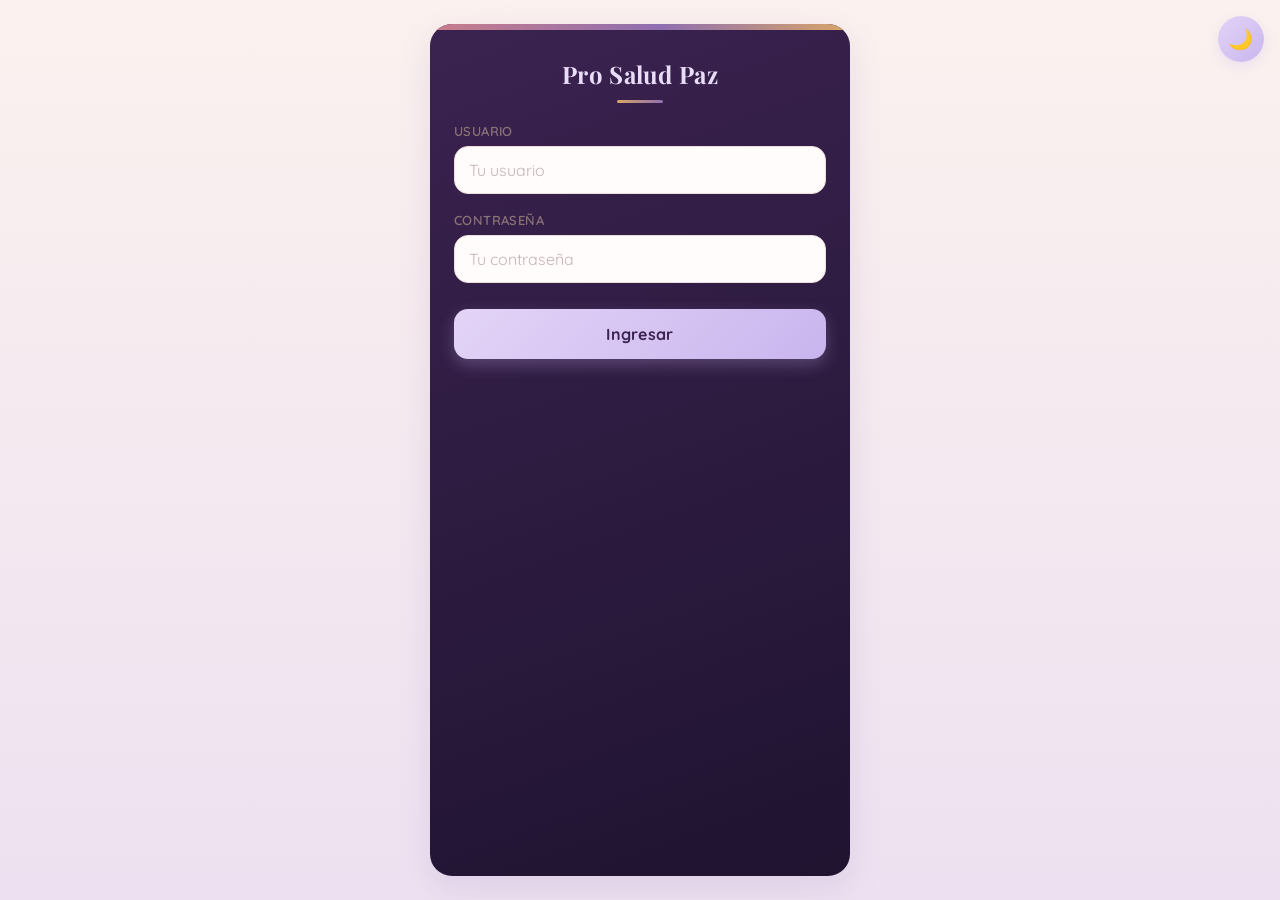
<file: index.html>
<!DOCTYPE html>
<html lang="es">
<head>
    <meta charset="UTF-8">
    <meta name="viewport" content="width=device-width, initial-scale=1.0">
    <title>Ingresar · Pro Salud Paz</title>
    <link rel="stylesheet" href="styles.css">
</head>
<body>

<div class="container">
    <h2>Pro Salud Paz</h2>
    <form id="formLogin">
        <div class="form-group">
            <label>Usuario</label>
            <input type="text" id="usuario" placeholder="Tu usuario" required autocomplete="username">
        </div>
        <div class="form-group">
            <label>Contraseña</label>
            <input type="password" id="password" placeholder="Tu contraseña" required autocomplete="current-password">
        </div>
        <button type="submit">Ingresar</button>
        <p id="mensajeError" style="display:none;"></p>
    </form>
</div>

<script src="config.js"></script>
<script>
document.getElementById('formLogin').addEventListener('submit', function(e) {
    e.preventDefault();

    const usuario = document.getElementById('usuario').value.trim();
    const password = document.getElementById('password').value;
    const btn = e.target.querySelector('button');
    const errorMsg = document.getElementById('mensajeError');

    btn.disabled = true;
    btn.textContent = "Verificando...";
    errorMsg.style.display = "none";

    fetch(GAS_URL, {
        method: 'POST',
        body: JSON.stringify({ action: 'login', usuario, password })
    })
    .then(res => res.json())
    .then(res => {
        if (res.status === "success") {
            localStorage.setItem('sesion', JSON.stringify({
                usuario: usuario,
                rol: res.rol,
                nombre: res.nombre
            }));
            invalidarCacheGeneral(); // nueva sesión: partir con datos frescos
            window.location.href = "menu.html";
        } else {
            errorMsg.textContent = res.message || "Usuario o contraseña incorrectos";
            errorMsg.style.display = "block";
            btn.disabled = false;
            btn.textContent = "Ingresar";
        }
    })
    .catch(err => {
        errorMsg.textContent = "Error de conexión. Verifica tu internet.";
        errorMsg.style.display = "block";
        btn.disabled = false;
        btn.textContent = "Ingresar";
    });
});
</script>
</body>
</html>
</file>
<file: styles.css>
/* =========================================================
   PRO SALUD PAZ — Tema "Pétalo Lavanda"
   Paleta: blush cream / rosa mauve / lavanda pastel / dorado suave
   TODO el CSS del sistema vive aquí. Ningún archivo .html debe
   llevar <style> propio ni estilos "inline" — así se edita una
   sola vez y se refleja en todas las pantallas (más rápido y
   más fácil de mantener).
   ========================================================= */

@import url('https://fonts.googleapis.com/css2?family=Playfair+Display:ital,wght@0,600;0,700;1,600&family=Quicksand:wght@500;600;700&display=swap');

:root {
    --blush-bg: #FBF1EE;
    --rose: #C97C8A;
    --rose-dark: #A85C6C;
    --mauve: #8E5B6D;
    --lavender: #B79FD1;
    --lavender-dark: #8F6FB0;
    --lavender-bg: #F3EEF8;
    --gold: #D9A566;
    --plum-text: #4A3238;
    --plum-soft: #8A7377;
    --card-bg: linear-gradient(160deg, #3B2350 0%, #1F1330 100%);
    --card-text: #D8D3D6;
    --line-soft: #F0DCDD;
    --success: #7FA88A;
    --danger: #C4626B;

    /* Color único y profesional para TODOS los botones del sistema */
    --btn-color-1: #D98CA6;
    --btn-color-2: #A374C7;
    --btn-shadow: rgba(163, 116, 199, 0.30);
}

* { box-sizing: border-box; }

body {
    font-family: 'Quicksand', 'Segoe UI', sans-serif;
    background: linear-gradient(180deg, var(--blush-bg) 0%, #EDE1F1 100%);
    min-height: 100vh;
    margin: 0;
    padding: 24px 15px;
    display: flex;
    justify-content: center;
    color: var(--plum-text);
}

.container {
    width: 100%;
    max-width: 420px;
    background: var(--card-bg);
    color: var(--card-text);
    padding: 28px 24px;
    border-radius: 22px;
    box-shadow: 0 12px 32px rgba(143, 111, 176, 0.16);
    box-sizing: border-box;
    position: relative;
    overflow: hidden;
}

.container::before {
    content: "";
    position: absolute;
    top: 0; left: 0; right: 0;
    height: 6px;
    background: linear-gradient(90deg, var(--rose) 0%, var(--lavender-dark) 55%, var(--gold) 100%);
}

.logo-header {
    display: block;
    width: 110px;       /* Ajusta este número si lo quieres aún más grande */
    height: 110px;      /* Debe ser igual al ancho para mantener el círculo */
    margin: 0 auto 4px auto;
    border-radius: 50%;
    object-fit: contain; /* Asegura que la imagen se adapte bien al círculo */
}
h2 {
    font-family: 'Playfair Display', serif;
    font-weight: 700;
    text-align: center;
    color: var(--mauve);
    margin-top: 6px;
    margin-bottom: 4px;
    font-size: 24px;
    letter-spacing: 0.3px;
}

h2::after {
    content: "";
    display: block;
    width: 46px;
    height: 3px;
    background: linear-gradient(90deg, var(--gold) 0%, var(--lavender-dark) 100%);
    border-radius: 3px;
    margin: 10px auto 20px auto;
}

h3 {
    font-family: 'Playfair Display', serif;
    text-align: left;
    font-size: 17px;
    font-weight: 600;
    border-left: 4px solid var(--rose);
    padding-left: 10px;
    color: var(--mauve);
    margin-top: 0;
    margin-bottom: 16px;
}

.form-group {
    margin-bottom: 18px;
}

label {
    display: block;
    margin-bottom: 7px;
    font-weight: 600;
    color: var(--plum-soft);
    font-size: 13px;
    text-transform: uppercase;
    letter-spacing: 0.4px;
}

input, select, textarea {
    width: 100%;
    padding: 13px 14px;
    border: 1.5px solid var(--line-soft);
    border-radius: 14px;
    font-size: 16px;
    font-family: 'Quicksand', sans-serif;
    box-sizing: border-box;
    background-color: #FFFCFB;
    color: var(--plum-text);
    transition: border-color 0.2s, box-shadow 0.2s;
}

textarea { resize: none; }

input::placeholder { color: #C7B3B6; }

input:focus, select:focus, textarea:focus {
    border-color: var(--lavender-dark);
    outline: none;
    background-color: #fff;
    box-shadow: 0 0 0 4px rgba(143, 111, 176, 0.14);
}

button {
    width: 100%;
    padding: 15px;
    background: linear-gradient(135deg, var(--btn-color-1) 0%, var(--btn-color-2) 100%);
    color: white;
    border: none;
    border-radius: 14px;
    font-size: 16px;
    font-weight: 700;
    font-family: 'Quicksand', sans-serif;
    letter-spacing: 0.3px;
    cursor: pointer;
    transition: transform 0.15s, box-shadow 0.15s, opacity 0.15s;
    margin-top: 8px;
    box-shadow: 0 6px 16px var(--btn-shadow);
}

button:hover {
    transform: translateY(-1px);
    box-shadow: 0 8px 20px var(--btn-shadow);
}

button:active { transform: translateY(0); }

button:disabled {
    background: #E3C7CB;
    box-shadow: none;
    cursor: not-allowed;
    transform: none;
}

button.btn-green {
    background: linear-gradient(135deg, var(--btn-color-1) 0%, var(--btn-color-2) 100%);
    box-shadow: 0 6px 16px var(--btn-shadow);
}

button.btn-full { width: 100%; margin-bottom: 10px; }

button.btn-inline { padding: 10px; font-size: 14px; margin-top: 5px; }
button.btn-mauve { background: linear-gradient(135deg, var(--btn-color-1) 0%, var(--btn-color-2) 100%); }

.footer-link {
    display: block;
    text-align: center;
    margin-top: 16px;
    color: var(--rose-dark);
    text-decoration: none;
    font-size: 14px;
    font-weight: 600;
}

.footer-link:hover { text-decoration: underline; }

.grid-totales {
    display: flex;
    gap: 10px;
    text-align: center;
    margin-bottom: 8px;
}

.box {
    flex: 1;
    padding: 14px 6px;
    background: linear-gradient(160deg, #FBEEEF 0%, #F1E6F1 100%);
    border-radius: 14px;
    font-weight: 700;
    font-size: 12px;
    color: var(--plum-soft);
    text-transform: uppercase;
    letter-spacing: 0.3px;
}

.box span {
    display: block;
    font-family: 'Quicksand', 'Segoe UI', sans-serif;
    font-variant-numeric: tabular-nums;
    font-size: 18px;
    color: var(--mauve);
    margin-top: 6px;
    font-weight: 700;
}

.box-success { background: #EAF2EC; }
.box-danger  { background: #FFF3F4; }
.box-lavender { background: #F0EAF7; }
.box-gold-soft { background: #FFFBF0; border: 1.5px solid var(--line-soft); }
.box-green-soft { background: #F0FAF2; border: 1.5px solid var(--line-soft); }
.box span.txt-success { color: var(--success); }
.box span.txt-danger { color: var(--danger); }
.box span.txt-lavender { color: var(--lavender-dark); }
.box span.txt-gold { color: var(--gold); }

table {
    width: 100%;
    border-collapse: collapse;
    margin-top: 8px;
    font-size: 14px;
    margin-bottom: 6px;
}

th, td {
    padding: 11px 8px;
    border-bottom: 1px solid var(--line-soft);
    text-align: left;
}

th {
    background: #FCF3F2;
    color: var(--plum-soft);
    font-weight: 700;
    font-size: 12px;
    text-transform: uppercase;
    letter-spacing: 0.3px;
}

.card { margin-bottom: 22px; padding-bottom: 4px; }

.card-soft {
    background: #FFF9F8;
    padding: 14px;
    border-radius: 14px;
    border: 1.5px solid var(--line-soft);
    margin-bottom: 15px;
}

.card-gold-dash {
    background: #FDF9F2;
    border: 1px dashed var(--gold);
    padding: 15px;
    margin-bottom: 15px;
    text-align: left;
    font-size: 14px;
    text-transform: none;
}
.card-gold-dash.small { padding: 12px; font-size: 13px; }

.card-gold-solid {
    background: #FDF9F2;
    border: 1.5px solid var(--gold);
    padding: 14px;
    margin-bottom: 15px;
}

.row-between { display: flex; justify-content: space-between; margin-bottom: 8px; }
.row-between.muted { color: var(--plum-soft); }
.row-between.gold { color: var(--gold); font-weight: bold; }
.row-between.total { color: var(--success); font-size: 16px; }

.divider-dashed { border: 0; border-top: 1px dashed var(--line-soft); margin: 8px 0; }

.text-center-muted { text-align: center; font-size: 13px; color: var(--plum-soft); }

.mini-info {
    font-size: 13px;
    color: var(--plum-soft);
    font-weight: 600;
    margin: 0 0 10px 0;
    min-height: 16px;
}

.mt-neg { margin-top: -10px; }
.mb-15 { margin-bottom: 15px; }
.mb-18 { margin-bottom: 18px; }
.mt-20 { margin-top: 20px; }

#txtBienvenida, .txt-bienvenida {
    text-align: center;
    color: var(--plum-soft);
    font-size: 13px;
    margin-top: -12px;
    margin-bottom: 18px;
}

#mensajeError {
    color: var(--danger);
    text-align: center;
    margin-top: 12px;
    font-weight: 600;
    font-size: 14px;
}

.container-wide { max-width: 480px !important; }

.menu-grid { display: flex; flex-direction: column; gap: 12px; margin-top: 15px; }

.btn-menu {
    display: block;
    text-align: center;
    padding: 14px;
    color: white !important;
    text-decoration: none;
    border-radius: 14px;
    font-weight: 700;
    font-size: 15px;
    letter-spacing: 0.3px;
    background: linear-gradient(135deg, var(--btn-color-1) 0%, var(--btn-color-2) 100%) !important;
    box-shadow: 0 4px 12px var(--btn-shadow);
    transition: transform 0.15s, box-shadow 0.15s;
}

.btn-menu:hover {
    transform: translateY(-1px);
    box-shadow: 0 6px 16px var(--btn-shadow);
    text-decoration: none !important;
}

.flex-filtros { display: flex; gap: 10px; margin-bottom: 12px; }
.flex-filtros .filtro-group { flex: 1; }

table tr.destacado td {
    font-weight: 700;
    color: var(--mauve);
    background-color: #FFFDFD;
}

.dash-titulo {
    font-size: 11px;
    text-transform: uppercase;
    letter-spacing: .4px;
    color: var(--plum-soft);
    text-align: center;
    margin: 18px 0 8px 0;
    font-weight: 700;
}

.mini-note {
    font-size: 11px;
    color: var(--plum-soft);
    text-align: center;
    margin-top: 5px;
    font-weight: 600;
}

.seccion-admin {
    display: none;
    flex-direction: column;
    gap: 12px;
    border-top: 1px dashed var(--line-soft);
    padding-top: 10px;
}
.seccion-admin.visible { display: flex; }

.toggle-container {
    display: flex;
    background: var(--lavender-bg);
    border-radius: 10px;
    padding: 4px;
    margin-bottom: 15px;
}

.toggle-btn {
    flex: 1;
    padding: 8px;
    border: none;
    background: transparent;
    font-family: 'Quicksand', sans-serif;
    font-weight: 700;
    font-size: 13px;
    cursor: pointer;
    border-radius: 8px;
    color: var(--lavender-dark);
    transition: all 0.2s;
    box-shadow: none;
    margin-top: 0;
}

.toggle-btn.active {
    background: var(--card-bg);
    color: var(--rose-dark);
    box-shadow: 0 2px 6px rgba(0,0,0,0.08);
}

.podio-icon {
    font-size: 18px;
    margin-right: 5px;
    display: inline-block;
    vertical-align: middle;
}

.badge-comision {
    font-size: 11px;
    color: var(--plum-soft);
    display: block;
    font-weight: 600;
}

/* =========================================================
   ➕ Banner morado real para el logo (menu.html)
   ========================================================= */
.logo-banner {
    background: linear-gradient(145deg, #7A55B3 0%, #4A2E7D 55%, #341D5C 100%);
    border: 1.5px solid var(--gold);
    border-radius: 18px;
    padding: 24px 10px 18px 10px; /* Aumentado un poco el espacio interno */
    margin: -6px -2px 18px -2px;
    text-align: center;
    box-shadow: 0 8px 20px rgba(58, 32, 92, 0.35);
}

.logo-banner .logo-header {
    background: transparent;
    padding: 4px;
    border: 2px solid var(--gold);
    width: 135px !important;   /* ¡Logo BIEN grande! */
    height: 135px !important;  /* Mantiene el círculo perfecto */
    object-fit: contain;
}

.logo-banner h2 {
    color: #fff;
    font-size: 16px;    /* Letra MÁS pequeña y sutil */
    font-weight: 600;   /* Menos gruesa para que no compita con el logo */
    letter-spacing: 0.5px;
    margin-top: 14px;   /* Separación del logo grande */
    margin-bottom: 0;
}

.logo-banner h2::after {
    background: var(--gold);
    margin: 8px auto 0 auto; /* Ajustada la línea decorativa de abajo */
}

/* =========================================================
   💡 Toggle de tema claro / oscuro (botón lámpara)
   ========================================================= */
body.modo-claro {
    --card-bg: #FFFFFF;
    --card-text: var(--plum-text);
}

.theme-toggle-btn {
    position: fixed;
    top: 16px;
    right: 16px;
    width: 46px;
    height: 46px;
    border-radius: 50%;
    border: none;
    padding: 0;
    margin: 0;
    background: linear-gradient(135deg, var(--btn-color-1) 0%, var(--btn-color-2) 100%);
    color: #fff;
    font-size: 20px;
    line-height: 1;
    display: flex;
    align-items: center;
    justify-content: center;
    cursor: pointer;
    box-shadow: 0 4px 12px var(--btn-shadow);
    z-index: 999;
    transition: transform 0.15s, box-shadow 0.15s;
}

/* =========================================================
   🌙 MODO NOCHE — botones y textos en pastel
   ========================================================= */
body:not(.modo-claro) {
    --btn-color-1: #E3D4F7;
    --btn-color-2: #C9B5EE;
    --btn-shadow: rgba(201, 181, 238, 0.28);
}

/* Botones: fondo pastel con letra oscura para que se lea */
body:not(.modo-claro) button,
body:not(.modo-claro) .btn-menu,
body:not(.modo-claro) .theme-toggle-btn {
    color: #3B2350 !important;
}

body:not(.modo-claro) button:disabled {
    color: #7A6A7E !important;
}

/* Títulos y textos que se perdían sobre el fondo oscuro */
body:not(.modo-claro) h2,
body:not(.modo-claro) h3 {
    color: #E9DDF8;
}

body:not(.modo-claro) .logo-banner h2 {
    color: #fff;
}

body:not(.modo-claro) .dash-titulo,
body:not(.modo-claro) .mini-note,
body:not(.modo-claro) .text-center-muted,
body:not(.modo-claro) #txtBienvenida,
body:not(.modo-claro) .txt-bienvenida {
    color: #CFC3DC;
}

body:not(.modo-claro) .footer-link {
    color: #F2B8CC !important;
}

/* Tablas: encabezado suave en vez de bloque claro */
body:not(.modo-claro) th {
    background: rgba(255, 255, 255, 0.08);
    color: #E9DDF8;
}

body:not(.modo-claro) td {
    border-bottom-color: rgba(255, 255, 255, 0.12);
}
</file>
